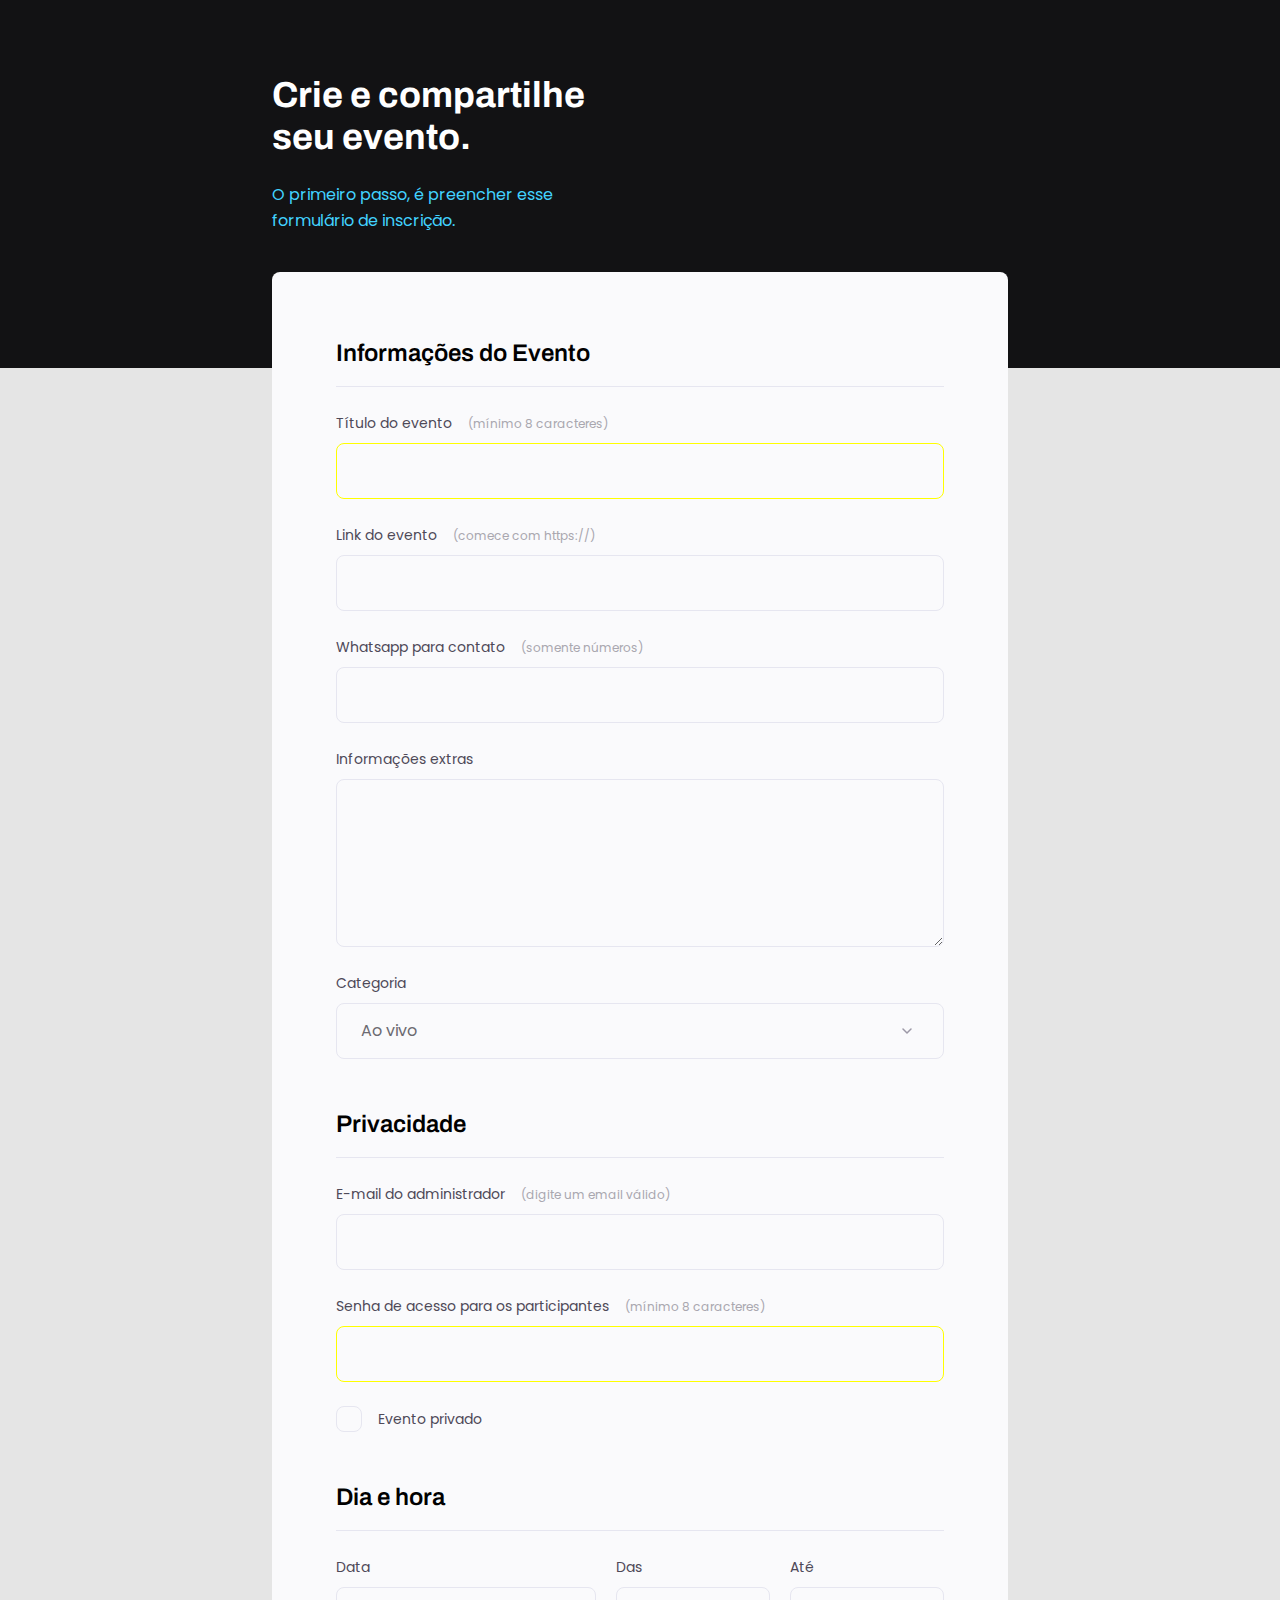
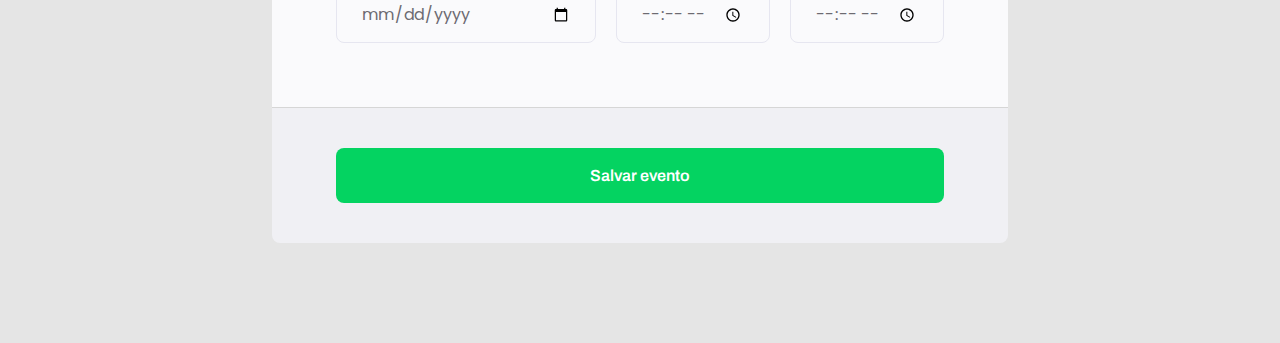
<file: index.html>
<!DOCTYPE html>
<html lang="pt-br">
<head>
    <link rel="preconnect" href="https://fonts.googleapis.com">
    <link rel="preconnect" href="https://fonts.gstatic.com" crossorigin>

    <meta charset="UTF-8">
    <meta name="viewport" content="width=device-width, initial-scale=1.0">
    <title>Crie seu evento</title>

    <link rel="stylesheet" href="style.css">

    <link href="https://fonts.googleapis.com/css2?family=Archivo:wght@600;700&family=Poppins&display=swap" rel="stylesheet">
</head>
<body>

    <div class="page">
        <header>
            <h1>Crie e compartilhe seu evento.</h1>
            <p>O primeiro passo, é preencher esse
                formulário de inscrição.</p>
        </header>

        <form id="my-form">
            <fieldset>
                <div class="fieldset-wrapper">
                    <legend>Informações do Evento</legend>

                    <div class="input-wrapper">
                        <label for="event-title">Título do evento <span>(mínimo 8 caracteres)</span></label>
                        <input type="text" id="event-title" minlength="8" required >
                    </div>

                    <div class="input-wrapper">
                        <label for="event-link">Link do evento <span>(comece com https://)</span></label>
                        <input type="url" id="event-link">
                    </div>

                    <div class="input-wrapper">
                        <label for="event-whatsapp">Whatsapp para contato <span>(somente números)</span></label>
                        <input type="number" id="event-whatsapp">
                    </div>

                    <div class="input-wrapper">
                        <label for="event-info">Informações extras</label>
                        <textarea name="" id="event-info" cols="30" rows="10"></textarea>
                    </div>

                    <div class="input-wrapper">
                        <label for="event-category">Categoria</label>
                        <select id="event-category">
                            <option value="live">Ao vivo</option>
                            <option value="podcast">Podcast</option>
                            <option value="mentorship">Mentoria</option>
                        </select>
                    </div>
                </div>
            </fieldset>

            <fieldset>
                <div class="fieldset-wrapper">
                    <legend>Privacidade</legend>
                    <div class="input-wrapper">
                        <label for="event-email">E-mail do administrador <span>(digite um email válido)</span></label>
                        <input type="email" id="event-email">
                    </div>

                    <div class="input-wrapper">
                        <label for="event-password">Senha de acesso para os participantes <span>(mínimo 8 caracteres)</span></label>
                        <input type="password" id="event-password" minlength="8" required>
                    </div>

                    <div class="checkbox-wrapper">
                        <input type="checkbox" id="event-private">
                        <label for="event-private">Evento privado</label>
                    </div>
                </div>
            </fieldset>

            <fieldset>
                <div class="fieldset-wrapper">
                    <legend>Dia e hora</legend>
                    <div class="col-3">
                        <div class="input-wrapper">
                            <label for="event-date">Data</label>
                            <input type="date" id="event-date">
                        </div>
    
                        <div class="input-wrapper">
                            <label for="event-begin">Das</label>
                            <input type="time" id="event-begin">
                        </div>

                        <div class="input-wrapper">
                            <label for="event-end">Até</label>
                            <input type="time" id="event-end">
                        </div>
                    </div>
                </div>
            </fieldset>
        </form>
        <footer>
            <input 
                class="button" 
                type="submit" 
                form="my-form"
                value="Salvar evento">
        </footer>
    </div>

</body>
</html>
</file>
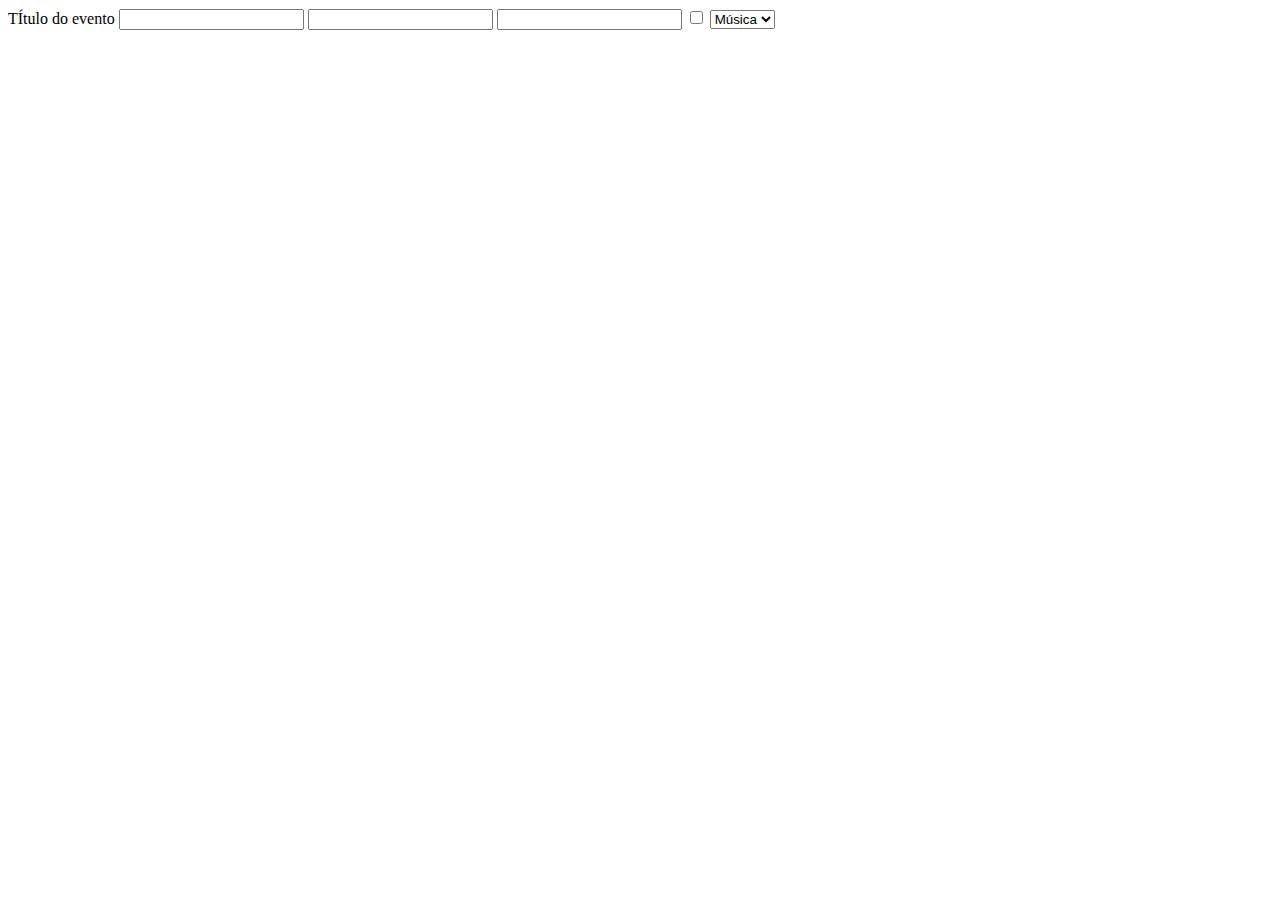
<file: docs/campos-formularios.html>
<!DOCTYPE html>
<html lang="pt-br">
<head>
    <meta charset="UTF-8">
    <meta name="viewport" content="width=device-width, initial-scale=1.0">
    <title>Formulário </title>
</head>
<body>
    <label for="titulo">TÍtulo do evento</label>
    <input type="text" name="titulo" id="titulo">

    <input type="password" name="password" id="password">
    <input type="number" name="number" id="number">
    <input type="checkbox" name="check" id="check">

    <select name="" id="">
        <option value="music">Música</option>
        <option value="movie">Filmes</option>
    </select>

</body>
</html>
</file>
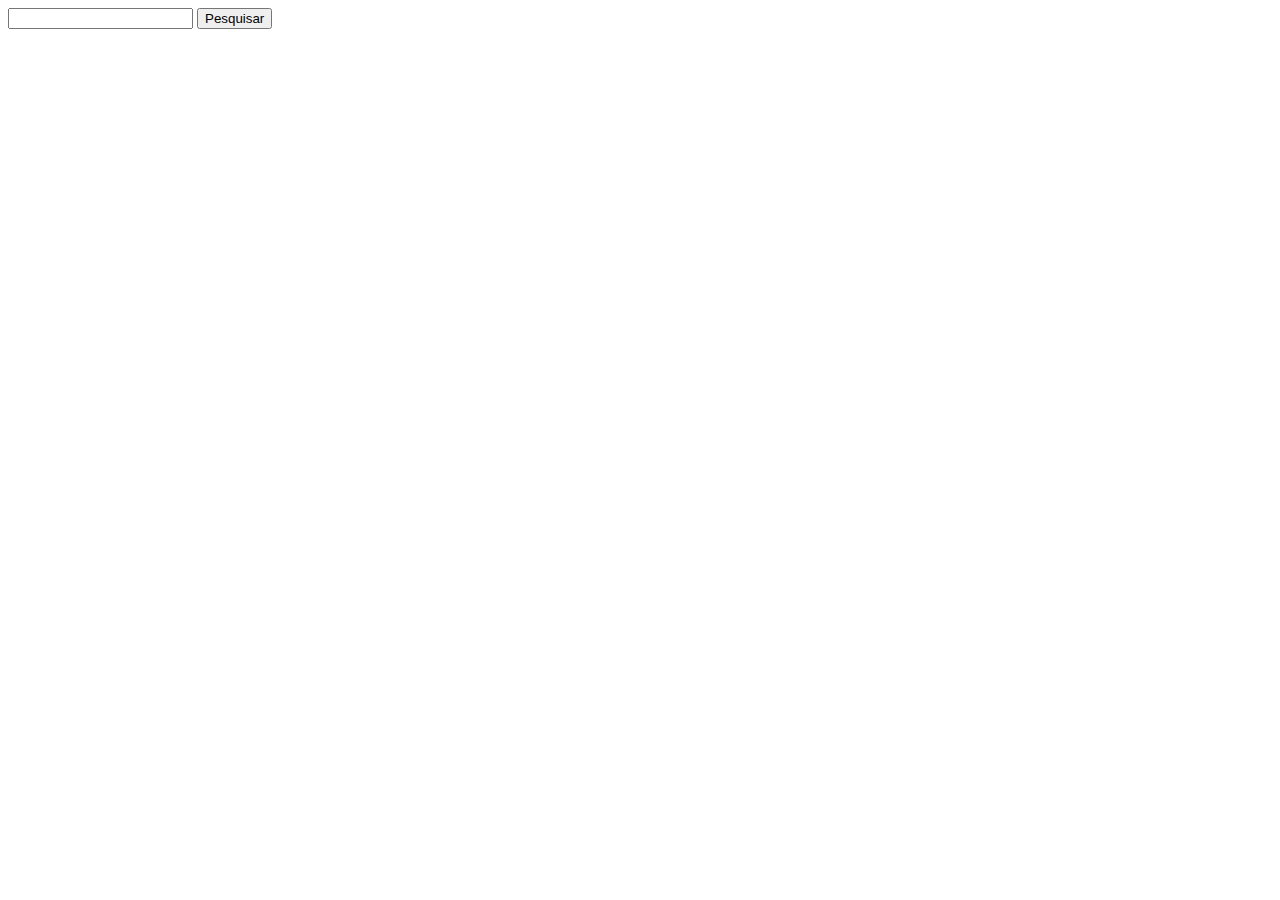
<file: docs/formularios.html>
<!DOCTYPE html>
<html lang="pt-br">
<head>
    <meta charset="UTF-8">
    <meta name="viewport" content="width=device-width, initial-scale=1.0">
    <title>Formulário </title>
</head>
<body>
    <!-- GET: Receber e enviar recursos
    POST: Enviar recursos -->
   <form>
        <input type="text" name="q">
        <input type="submit" value="Pesquisar">
   </form>

</body>
</html>
</file>
<file: style.css>
* {
    margin: 0;
    padding: 0;
    box-sizing: border-box;
}

body, input, select, textarea {
    font-family: 'Poppins', sans-serif;
}

body {
    background: #E5E5E5;
}

body::before {
    content: '';
    width: 100%;
    height: 368px;

    background: #121214;
    position: absolute;
    top: 0;
    left: 0;
    z-index: -1;
}

.page {
    width: 736px;
    margin: auto;
}

header {
    width: 319px;
    margin-top: 74px;
}

header h1 {
    font-family: 'Archivo', sans-serif;
    font-weight: bold;
    font-size: 36px;
    line-height: 42px;
    color: white;

    margin-bottom: 24px;
}

header p {
    font-size: 16px;
    line-height: 26px;
    color: #42D3FF;
}

form {
    margin-top: 38px;
    background: #FAFAFC;
    border-radius: 8px 8px 0 0;
    min-height: 300px;

    padding: 64px;

    display: flex;
    flex-direction: column;
    gap: 48px;
}

form fieldset {
    border: none;
}

.fieldset-wrapper {
    display: flex;
    flex-direction: column;
    gap: 24px;
}

form fieldset legend {
    font-family: 'Archivo', sans-serif;
    font-weight: 600;
    font-size: 24px;
    line-height: 34px;

    width: 100%;
    border-bottom: 1px solid #E6E6F0;
    padding-bottom: 16px;
}

.input-wrapper {
    display: flex;
    flex-direction: column;
}

.input-wrapper label,
.checkbox-wrapper label {
    font-size: 14px;
    line-height: 24px;

    color: #4E4958;

    margin-bottom: 8px;
}

.input-wrapper label span {
    margin-left: 12px;

    font-size: 12px;
    line-height: 20px;

    color: #A9A7AF;
}

.input-wrapper label span:hover {
    color: #6C6A71;
}

.input-wrapper input,
.input-wrapper textarea,
.input-wrapper select {
    background: #FAFAFC;
    border: 1px solid #E6E6F0;
    border-radius: 8px;

    height: 56px;
    padding: 0 24px;

    font-size: 16px;
    line-height: 26px;

    color: #6C6A71;
}

.input-wrapper textarea {
    padding: 0;
    height: 168px;
}

.input-wrapper select {
    appearance: none;

    background-image: url("data:image/svg+xml,%3Csvg width='24' height='24' viewBox='0 0 24 24' fill='none' xmlns='http://www.w3.org/2000/svg'%3E%3Cg clip-path='url(%23clip0_1_54)'%3E%3Cpath d='M8 10L12 14L16 10' stroke='%239C98A6' stroke-width='1.5' stroke-linecap='round' stroke-linejoin='round'/%3E%3C/g%3E%3Cdefs%3E%3CclipPath id='clip0_1_54'%3E%3Crect width='24' height='24' fill='white'/%3E%3C/clipPath%3E%3C/defs%3E%3C/svg%3E%0A");
    background-repeat: no-repeat;
    background-position: right 24px top 50%;
}

.col-3 {
    display: flex;
    gap: 20px;
}

.col-3 > div:nth-child(1) {
    width: 100%;
}

.checkbox-wrapper {
    position: relative;
}

.checkbox-wrapper label {
    display: flex;
    align-items: center;
    gap: 16px;
    margin: 0;
}

.checkbox-wrapper input {
    position: absolute;
    top: 0;
    left: 0;

    width: 24px;
    height: 24px;
    opacity: 0;
}

.checkbox-wrapper label::before {
    content: '';
    width: 24px;
    height: 24px;
    border: 1px solid #E6E6F0;
    border-radius: 8px;
}

.checkbox-wrapper input:checked + label::before {
    background-image: url("data:image/svg+xml,%3Csvg width='24' height='24' viewBox='0 0 24 24' fill='none' xmlns='http://www.w3.org/2000/svg'%3E%3Cg clip-path='url(%23clip0_4001_23)'%3E%3Cpath d='M9 16.17L4.83 12L3.41 13.41L9 19L21 7L19.59 5.59L9 16.17Z' fill='%2342D3FF'/%3E%3C/g%3E%3Cdefs%3E%3CclipPath id='clip0_4001_23'%3E%3Crect width='24' height='24' fill='white'/%3E%3C/clipPath%3E%3C/defs%3E%3C/svg%3E%0A");
}

.checkbox-wrapper input:focus + label::before {
    outline: 2px solid black;
}

footer {
    background: #F0F0F4;
    height: 136px;

    display: flex;
    flex-direction: column;
    padding: 40px 64px;

    margin-bottom: 100px;

    border-top: 1px solid #D6D6D6;
    border-radius: 0 0 8px 8px;
}

footer .button {
    height: 56px;
    background: #04D361;
    border: 0;
    border-radius: 8px;

    font-family: 'Archivo', sans-serif;
    
    font-weight: 600;
    font-size: 16px;
    line-height: 26px;
    
    color: #FFF;
}

footer .button:hover {
    background: #08a04c;
}

input:invalid {
    border: 1px solid yellow;
}
</file>
